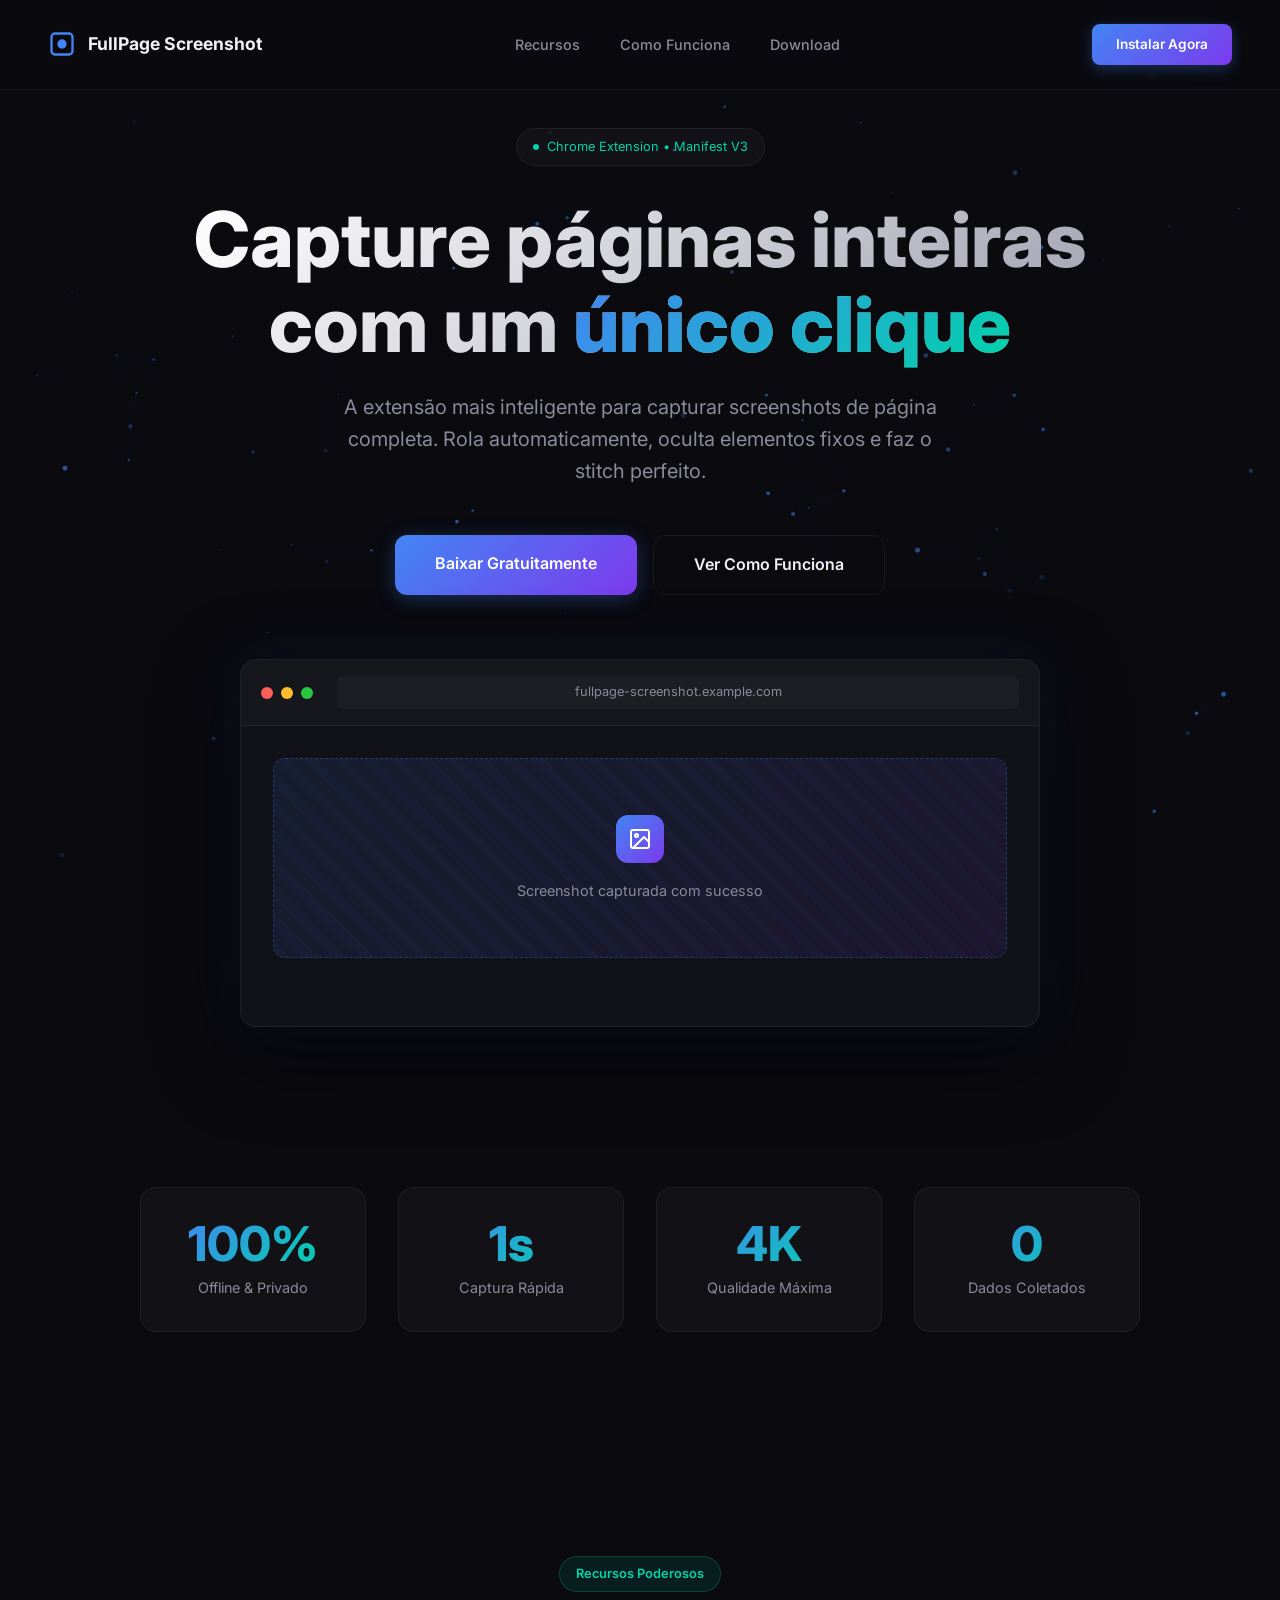
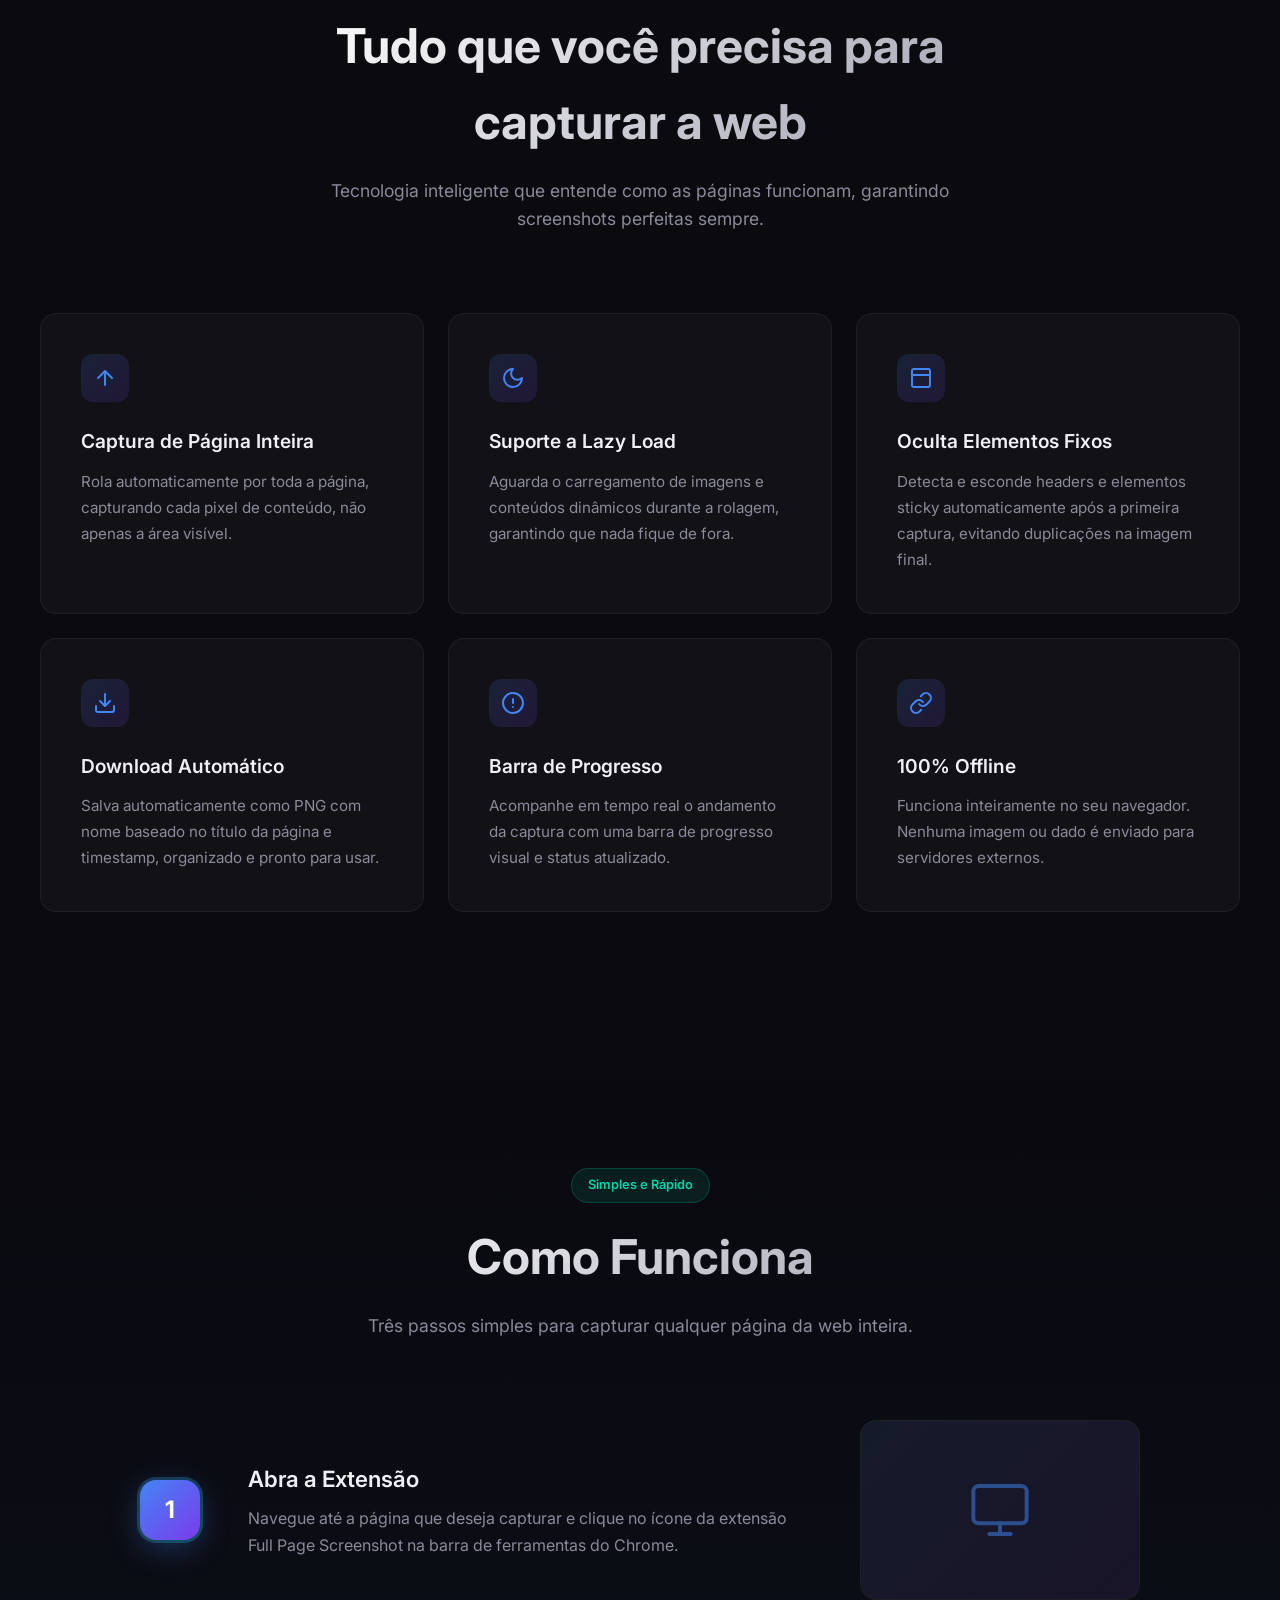
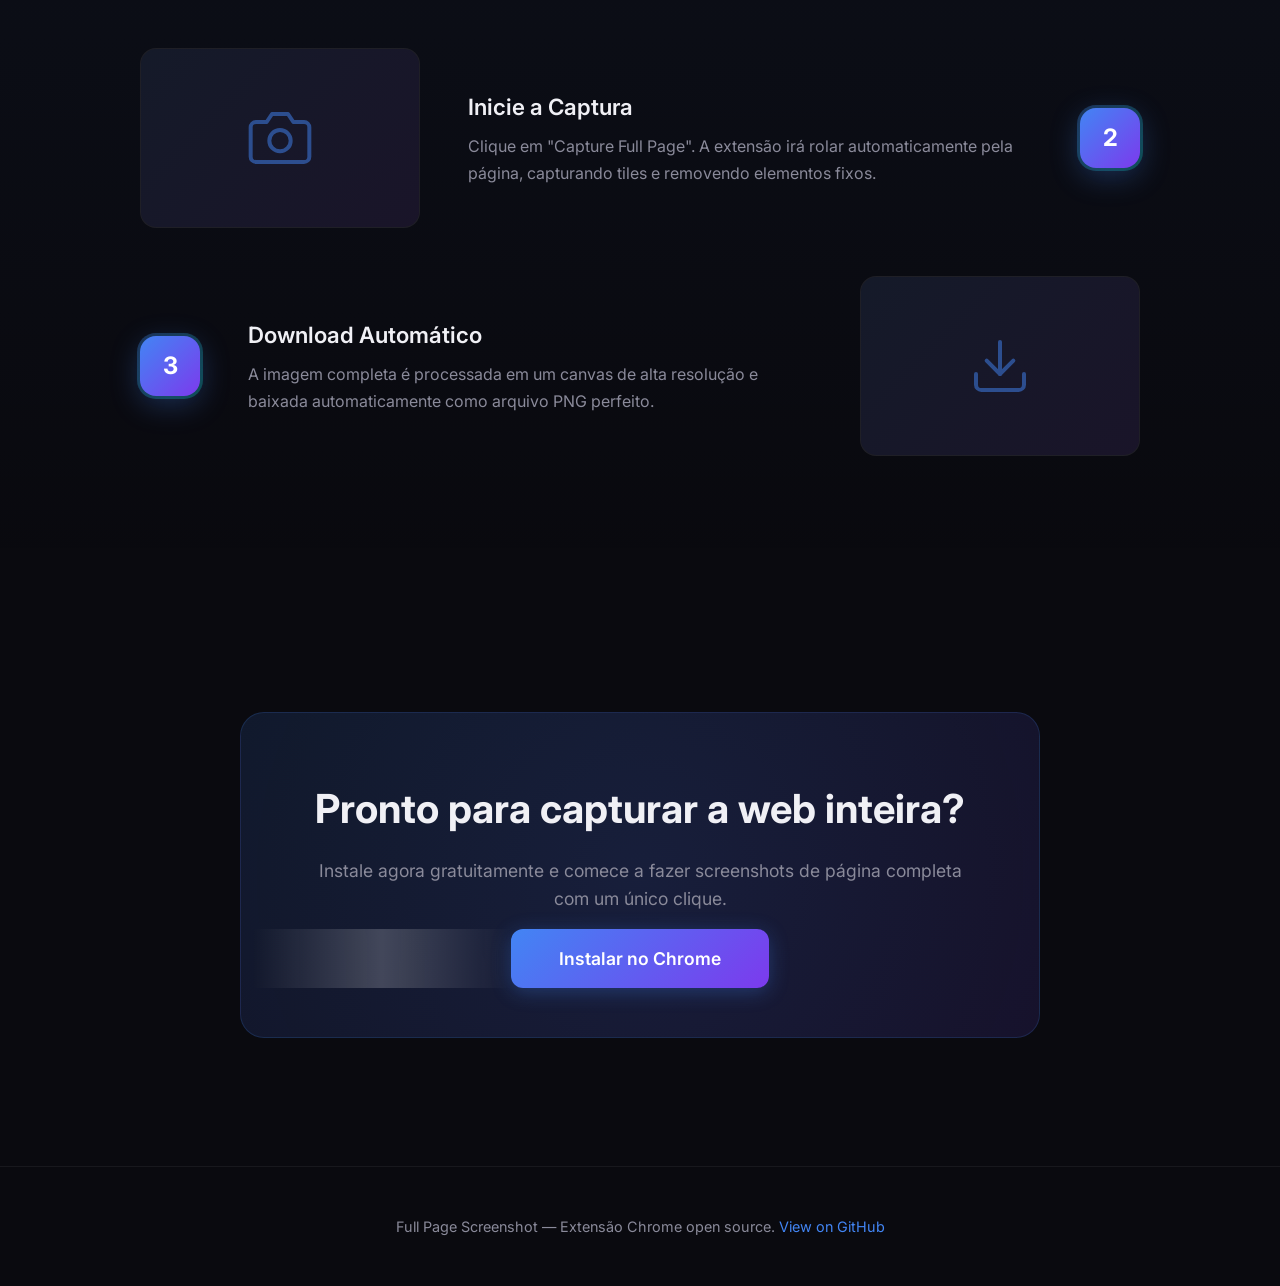
<file: index.html>
<!DOCTYPE html>
<html lang="pt-BR">
<head>
    <meta charset="UTF-8">
    <meta name="viewport" content="width=device-width, initial-scale=1.0">
    <title>Full Page Screenshot — Capture the entire web</title>
    <link rel="preconnect" href="https://fonts.googleapis.com">
    <link rel="preconnect" href="https://fonts.gstatic.com" crossorigin>
    <link href="https://fonts.googleapis.com/css2?family=Inter:wght@300;400;500;600;700;800&display=swap" rel="stylesheet">
    <style>
        :root {
            --bg-primary: #0a0a0f;
            --bg-secondary: #111118;
            --bg-card: rgba(255, 255, 255, 0.03);
            --border-subtle: rgba(255, 255, 255, 0.06);
            --text-primary: #f0f0f5;
            --text-secondary: #8a8a9a;
            --accent-blue: #4285f4;
            --accent-cyan: #00d4aa;
            --accent-purple: #7c3aed;
            --glow-blue: rgba(66, 133, 244, 0.4);
            --glow-cyan: rgba(0, 212, 170, 0.3);
        }

        * {
            margin: 0;
            padding: 0;
            box-sizing: border-box;
        }

        html {
            scroll-behavior: smooth;
        }

        body {
            font-family: 'Inter', -apple-system, BlinkMacSystemFont, sans-serif;
            background: var(--bg-primary);
            color: var(--text-primary);
            overflow-x: hidden;
            line-height: 1.6;
        }

        /* Animated Background Canvas */
        #particle-canvas {
            position: fixed;
            top: 0;
            left: 0;
            width: 100%;
            height: 100%;
            z-index: 0;
            pointer-events: none;
        }

        /* Scroll Progress Bar */
        .scroll-progress {
            position: fixed;
            top: 0;
            left: 0;
            height: 2px;
            background: linear-gradient(90deg, var(--accent-blue), var(--accent-cyan));
            z-index: 1000;
            width: 0%;
            transition: width 0.1s ease-out;
        }

        /* Navigation */
        nav {
            position: fixed;
            top: 0;
            left: 0;
            right: 0;
            z-index: 100;
            padding: 1.5rem 3rem;
            display: flex;
            justify-content: space-between;
            align-items: center;
            backdrop-filter: blur(20px);
            background: rgba(10, 10, 15, 0.7);
            border-bottom: 1px solid var(--border-subtle);
            opacity: 0;
            transform: translateY(-20px);
            animation: fadeInDown 0.8s ease-out 0.5s forwards;
        }

        .nav-logo {
            display: flex;
            align-items: center;
            gap: 0.75rem;
            font-weight: 700;
            font-size: 1.1rem;
            color: var(--text-primary);
            text-decoration: none;
        }

        .nav-logo svg {
            width: 28px;
            height: 28px;
        }

        .nav-links {
            display: flex;
            gap: 2.5rem;
            list-style: none;
        }

        .nav-links a {
            color: var(--text-secondary);
            text-decoration: none;
            font-size: 0.9rem;
            font-weight: 500;
            transition: color 0.3s ease;
            position: relative;
        }

        .nav-links a::after {
            content: '';
            position: absolute;
            bottom: -4px;
            left: 0;
            width: 0;
            height: 2px;
            background: linear-gradient(90deg, var(--accent-blue), var(--accent-cyan));
            transition: width 0.3s ease;
        }

        .nav-links a:hover {
            color: var(--text-primary);
        }

        .nav-links a:hover::after {
            width: 100%;
        }

        .nav-cta {
            padding: 0.6rem 1.5rem;
            background: linear-gradient(135deg, var(--accent-blue), var(--accent-purple));
            color: white;
            text-decoration: none;
            border-radius: 8px;
            font-weight: 600;
            font-size: 0.85rem;
            transition: all 0.3s ease;
            box-shadow: 0 4px 15px rgba(66, 133, 244, 0.3);
        }

        .nav-cta:hover {
            transform: translateY(-2px);
            box-shadow: 0 8px 25px rgba(66, 133, 244, 0.5);
        }

        /* Hero Section */
        .hero {
            min-height: 100vh;
            display: flex;
            flex-direction: column;
            justify-content: center;
            align-items: center;
            text-align: center;
            padding: 8rem 2rem 4rem;
            position: relative;
            z-index: 1;
        }

        .hero-badge {
            display: inline-flex;
            align-items: center;
            gap: 0.5rem;
            padding: 0.5rem 1rem;
            background: var(--bg-card);
            border: 1px solid var(--border-subtle);
            border-radius: 50px;
            font-size: 0.8rem;
            color: var(--accent-cyan);
            margin-bottom: 2rem;
            opacity: 0;
            transform: translateY(20px);
            animation: fadeInUp 0.8s ease-out 0.2s forwards;
        }

        .hero-badge .dot {
            width: 6px;
            height: 6px;
            background: var(--accent-cyan);
            border-radius: 50%;
            animation: pulse 2s infinite;
        }

        .hero h1 {
            font-size: clamp(2.5rem, 6vw, 5rem);
            font-weight: 800;
            line-height: 1.1;
            margin-bottom: 1.5rem;
            background: linear-gradient(135deg, #fff 0%, #a0a0b0 100%);
            -webkit-background-clip: text;
            -webkit-text-fill-color: transparent;
            background-clip: text;
            opacity: 0;
            transform: translateY(30px);
            animation: fadeInUp 0.8s ease-out 0.4s forwards;
        }

        .hero h1 span {
            background: linear-gradient(135deg, var(--accent-blue), var(--accent-cyan));
            -webkit-background-clip: text;
            -webkit-text-fill-color: transparent;
            background-clip: text;
        }

        .hero-subtitle {
            font-size: clamp(1rem, 2vw, 1.25rem);
            color: var(--text-secondary);
            max-width: 600px;
            margin-bottom: 3rem;
            opacity: 0;
            transform: translateY(20px);
            animation: fadeInUp 0.8s ease-out 0.6s forwards;
        }

        .hero-cta-group {
            display: flex;
            gap: 1rem;
            flex-wrap: wrap;
            justify-content: center;
            opacity: 0;
            transform: translateY(20px);
            animation: fadeInUp 0.8s ease-out 0.8s forwards;
        }

        .btn-primary {
            padding: 1rem 2.5rem;
            background: linear-gradient(135deg, var(--accent-blue), var(--accent-purple));
            color: white;
            text-decoration: none;
            border-radius: 12px;
            font-weight: 600;
            font-size: 1rem;
            transition: all 0.3s ease;
            box-shadow: 0 4px 20px rgba(66, 133, 244, 0.3);
            border: none;
            cursor: pointer;
            position: relative;
            overflow: hidden;
        }

        .btn-primary::before {
            content: '';
            position: absolute;
            top: 0;
            left: -100%;
            width: 100%;
            height: 100%;
            background: linear-gradient(90deg, transparent, rgba(255,255,255,0.2), transparent);
            transition: left 0.5s ease;
        }

        .btn-primary:hover::before {
            left: 100%;
        }

        .btn-primary:hover {
            transform: translateY(-3px);
            box-shadow: 0 8px 30px rgba(66, 133, 244, 0.5);
        }

        .btn-secondary {
            padding: 1rem 2.5rem;
            background: transparent;
            color: var(--text-primary);
            text-decoration: none;
            border-radius: 12px;
            font-weight: 600;
            font-size: 1rem;
            transition: all 0.3s ease;
            border: 1px solid var(--border-subtle);
            cursor: pointer;
        }

        .btn-secondary:hover {
            border-color: var(--accent-blue);
            background: rgba(66, 133, 244, 0.1);
            transform: translateY(-3px);
        }

        /* Hero Visual */
        .hero-visual {
            margin-top: 4rem;
            position: relative;
            opacity: 0;
            transform: translateY(40px);
            animation: fadeInUp 1s ease-out 1s forwards;
        }

        .browser-mockup {
            width: 800px;
            max-width: 90vw;
            background: var(--bg-secondary);
            border-radius: 16px;
            border: 1px solid var(--border-subtle);
            overflow: hidden;
            box-shadow: 0 25px 80px rgba(0, 0, 0, 0.5), 0 0 60px rgba(66, 133, 244, 0.1);
            transition: transform 0.3s ease, box-shadow 0.3s ease;
        }

        .browser-mockup:hover {
            transform: translateY(-5px) scale(1.01);
            box-shadow: 0 30px 100px rgba(0, 0, 0, 0.6), 0 0 80px rgba(66, 133, 244, 0.15);
        }

        .browser-header {
            display: flex;
            align-items: center;
            gap: 0.5rem;
            padding: 1rem 1.25rem;
            background: rgba(255, 255, 255, 0.02);
            border-bottom: 1px solid var(--border-subtle);
        }

        .browser-dot {
            width: 12px;
            height: 12px;
            border-radius: 50%;
        }

        .browser-dot.red { background: #ff5f57; }
        .browser-dot.yellow { background: #febc2e; }
        .browser-dot.green { background: #28c840; }

        .browser-address {
            flex: 1;
            margin-left: 1rem;
            padding: 0.4rem 1rem;
            background: rgba(255, 255, 255, 0.03);
            border-radius: 6px;
            font-size: 0.8rem;
            color: var(--text-secondary);
            text-align: center;
        }

        .browser-content {
            padding: 2rem;
            min-height: 300px;
            position: relative;
        }

        .screenshot-preview {
            width: 100%;
            height: 200px;
            background: linear-gradient(135deg, rgba(66, 133, 244, 0.1), rgba(124, 58, 237, 0.1));
            border-radius: 12px;
            border: 1px dashed rgba(66, 133, 244, 0.3);
            display: flex;
            align-items: center;
            justify-content: center;
            flex-direction: column;
            gap: 1rem;
            position: relative;
            overflow: hidden;
        }

        .screenshot-preview::before {
            content: '';
            position: absolute;
            top: -50%;
            left: -50%;
            width: 200%;
            height: 200%;
            background: repeating-linear-gradient(
                45deg,
                transparent,
                transparent 10px,
                rgba(66, 133, 244, 0.03) 10px,
                rgba(66, 133, 244, 0.03) 20px
            );
            animation: scan 3s linear infinite;
        }

        @keyframes scan {
            0% { transform: translate(0, 0); }
            100% { transform: translate(20px, 20px); }
        }

        .screenshot-icon {
            width: 48px;
            height: 48px;
            background: linear-gradient(135deg, var(--accent-blue), var(--accent-purple));
            border-radius: 12px;
            display: flex;
            align-items: center;
            justify-content: center;
            z-index: 1;
        }

        .screenshot-icon svg {
            width: 24px;
            height: 24px;
            color: white;
        }

        .screenshot-text {
            color: var(--text-secondary);
            font-size: 0.9rem;
            z-index: 1;
        }

        /* Features Section */
        .features {
            padding: 8rem 2rem;
            position: relative;
            z-index: 1;
        }

        .section-header {
            text-align: center;
            max-width: 700px;
            margin: 0 auto 5rem;
        }

        .section-label {
            display: inline-block;
            padding: 0.4rem 1rem;
            background: rgba(0, 212, 170, 0.1);
            border: 1px solid rgba(0, 212, 170, 0.2);
            border-radius: 50px;
            font-size: 0.8rem;
            color: var(--accent-cyan);
            font-weight: 600;
            margin-bottom: 1rem;
        }

        .section-title {
            font-size: clamp(2rem, 4vw, 3rem);
            font-weight: 700;
            margin-bottom: 1rem;
            background: linear-gradient(135deg, #fff 0%, #a0a0b0 100%);
            -webkit-background-clip: text;
            -webkit-text-fill-color: transparent;
            background-clip: text;
        }

        .section-desc {
            color: var(--text-secondary);
            font-size: 1.1rem;
        }

        .features-grid {
            display: grid;
            grid-template-columns: repeat(auto-fit, minmax(300px, 1fr));
            gap: 1.5rem;
            max-width: 1200px;
            margin: 0 auto;
        }

        .feature-card {
            background: var(--bg-card);
            border: 1px solid var(--border-subtle);
            border-radius: 16px;
            padding: 2.5rem;
            transition: all 0.4s ease;
            position: relative;
            overflow: hidden;
            opacity: 0;
            transform: translateY(30px);
        }

        .feature-card.visible {
            opacity: 1;
            transform: translateY(0);
        }

        .feature-card::before {
            content: '';
            position: absolute;
            top: 0;
            left: 0;
            right: 0;
            height: 1px;
            background: linear-gradient(90deg, transparent, var(--accent-blue), transparent);
            opacity: 0;
            transition: opacity 0.4s ease;
        }

        .feature-card:hover::before {
            opacity: 1;
        }

        .feature-card:hover {
            transform: translateY(-5px);
            border-color: rgba(66, 133, 244, 0.2);
            box-shadow: 0 20px 40px rgba(0, 0, 0, 0.3), 0 0 40px rgba(66, 133, 244, 0.05);
        }

        .feature-icon {
            width: 48px;
            height: 48px;
            background: linear-gradient(135deg, rgba(66, 133, 244, 0.15), rgba(124, 58, 237, 0.15));
            border-radius: 12px;
            display: flex;
            align-items: center;
            justify-content: center;
            margin-bottom: 1.5rem;
            transition: all 0.3s ease;
        }

        .feature-card:hover .feature-icon {
            background: linear-gradient(135deg, rgba(66, 133, 244, 0.25), rgba(124, 58, 237, 0.25));
            transform: scale(1.1);
        }

        .feature-icon svg {
            width: 24px;
            height: 24px;
            color: var(--accent-blue);
        }

        .feature-title {
            font-size: 1.2rem;
            font-weight: 600;
            margin-bottom: 0.75rem;
            color: var(--text-primary);
        }

        .feature-desc {
            color: var(--text-secondary);
            font-size: 0.95rem;
            line-height: 1.7;
        }

        /* How It Works Section */
        .how-it-works {
            padding: 8rem 2rem;
            background: linear-gradient(180deg, transparent 0%, rgba(66, 133, 244, 0.03) 50%, transparent 100%);
            position: relative;
            z-index: 1;
        }

        .steps-container {
            max-width: 1000px;
            margin: 0 auto;
            display: flex;
            flex-direction: column;
            gap: 3rem;
        }

        .step {
            display: flex;
            align-items: center;
            gap: 3rem;
            opacity: 0;
            transform: translateX(-30px);
            transition: all 0.6s ease;
        }

        .step.visible {
            opacity: 1;
            transform: translateX(0);
        }

        .step:nth-child(even) {
            flex-direction: row-reverse;
            transform: translateX(30px);
        }

        .step:nth-child(even).visible {
            transform: translateX(0);
        }

        .step-number {
            width: 60px;
            height: 60px;
            background: linear-gradient(135deg, var(--accent-blue), var(--accent-purple));
            border-radius: 16px;
            display: flex;
            align-items: center;
            justify-content: center;
            font-size: 1.5rem;
            font-weight: 700;
            color: white;
            flex-shrink: 0;
            box-shadow: 0 8px 30px rgba(66, 133, 244, 0.3);
            position: relative;
        }

        .step-number::after {
            content: '';
            position: absolute;
            inset: -3px;
            border-radius: 19px;
            background: linear-gradient(135deg, var(--accent-blue), var(--accent-cyan));
            opacity: 0.3;
            z-index: -1;
            animation: pulse-ring 2s infinite;
        }

        @keyframes pulse-ring {
            0%, 100% { transform: scale(1); opacity: 0.3; }
            50% { transform: scale(1.1); opacity: 0.1; }
        }

        .step-content {
            flex: 1;
        }

        .step-title {
            font-size: 1.4rem;
            font-weight: 600;
            margin-bottom: 0.5rem;
            color: var(--text-primary);
        }

        .step-desc {
            color: var(--text-secondary);
            font-size: 1rem;
            line-height: 1.7;
        }

        .step-visual {
            width: 280px;
            height: 180px;
            background: var(--bg-secondary);
            border: 1px solid var(--border-subtle);
            border-radius: 16px;
            flex-shrink: 0;
            display: flex;
            align-items: center;
            justify-content: center;
            position: relative;
            overflow: hidden;
        }

        .step-visual::before {
            content: '';
            position: absolute;
            inset: 0;
            background: linear-gradient(135deg, rgba(66, 133, 244, 0.08), rgba(124, 58, 237, 0.08));
        }

        .step-visual svg {
            width: 64px;
            height: 64px;
            color: var(--accent-blue);
            opacity: 0.5;
            z-index: 1;
        }

        /* Stats Section */
        .stats {
            padding: 6rem 2rem;
            position: relative;
            z-index: 1;
        }

        .stats-grid {
            display: grid;
            grid-template-columns: repeat(auto-fit, minmax(200px, 1fr));
            gap: 2rem;
            max-width: 1000px;
            margin: 0 auto;
        }

        .stat-item {
            text-align: center;
            padding: 2rem;
            background: var(--bg-card);
            border: 1px solid var(--border-subtle);
            border-radius: 16px;
            opacity: 0;
            transform: scale(0.9);
            transition: all 0.5s ease;
        }

        .stat-item.visible {
            opacity: 1;
            transform: scale(1);
        }

        .stat-item:hover {
            border-color: rgba(66, 133, 244, 0.2);
            transform: translateY(-3px);
        }

        .stat-number {
            font-size: 3rem;
            font-weight: 800;
            background: linear-gradient(135deg, var(--accent-blue), var(--accent-cyan));
            -webkit-background-clip: text;
            -webkit-text-fill-color: transparent;
            background-clip: text;
            line-height: 1;
            margin-bottom: 0.5rem;
        }

        .stat-label {
            color: var(--text-secondary);
            font-size: 0.9rem;
        }

        /* CTA Section */
        .cta-section {
            padding: 8rem 2rem;
            position: relative;
            z-index: 1;
        }

        .cta-box {
            max-width: 800px;
            margin: 0 auto;
            padding: 4rem;
            background: linear-gradient(135deg, rgba(66, 133, 244, 0.1), rgba(124, 58, 237, 0.1));
            border: 1px solid rgba(66, 133, 244, 0.2);
            border-radius: 24px;
            text-align: center;
            position: relative;
            overflow: hidden;
            opacity: 0;
            transform: translateY(30px);
            transition: all 0.6s ease;
        }

        .cta-box.visible {
            opacity: 1;
            transform: translateY(0);
        }

        .cta-box::before {
            content: '';
            position: absolute;
            top: -50%;
            left: -50%;
            width: 200%;
            height: 200%;
            background: radial-gradient(circle, rgba(66, 133, 244, 0.1) 0%, transparent 70%);
            animation: rotate 20s linear infinite;
        }

        @keyframes rotate {
            from { transform: rotate(0deg); }
            to { transform: rotate(360deg); }
        }

        .cta-box h2 {
            font-size: 2.5rem;
            font-weight: 700;
            margin-bottom: 1rem;
            position: relative;
            z-index: 1;
        }

        .cta-box p {
            color: var(--text-secondary);
            margin-bottom: 2rem;
            position: relative;
            z-index: 1;
            font-size: 1.1rem;
        }

        .cta-box .btn-primary {
            position: relative;
            z-index: 1;
            font-size: 1.1rem;
            padding: 1.2rem 3rem;
        }

        /* Footer */
        footer {
            padding: 3rem 2rem;
            border-top: 1px solid var(--border-subtle);
            text-align: center;
            color: var(--text-secondary);
            font-size: 0.9rem;
            position: relative;
            z-index: 1;
        }

        footer a {
            color: var(--accent-blue);
            text-decoration: none;
            transition: color 0.3s ease;
        }

        footer a:hover {
            color: var(--accent-cyan);
        }

        /* Scroll to top button */
        .scroll-top {
            position: fixed;
            bottom: 2rem;
            right: 2rem;
            width: 48px;
            height: 48px;
            background: var(--bg-secondary);
            border: 1px solid var(--border-subtle);
            border-radius: 12px;
            display: flex;
            align-items: center;
            justify-content: center;
            cursor: pointer;
            opacity: 0;
            transform: translateY(20px);
            transition: all 0.3s ease;
            z-index: 99;
            color: var(--text-secondary);
        }

        .scroll-top.visible {
            opacity: 1;
            transform: translateY(0);
        }

        .scroll-top:hover {
            border-color: var(--accent-blue);
            color: var(--accent-blue);
            transform: translateY(-3px);
        }

        /* Animations */
        @keyframes fadeInUp {
            from {
                opacity: 0;
                transform: translateY(30px);
            }
            to {
                opacity: 1;
                transform: translateY(0);
            }
        }

        @keyframes fadeInDown {
            from {
                opacity: 0;
                transform: translateY(-20px);
            }
            to {
                opacity: 1;
                transform: translateY(0);
            }
        }

        @keyframes pulse {
            0%, 100% { opacity: 1; }
            50% { opacity: 0.5; }
        }

        /* Responsive */
        @media (max-width: 768px) {
            nav {
                padding: 1rem 1.5rem;
            }

            .nav-links {
                display: none;
            }

            .step, .step:nth-child(even) {
                flex-direction: column;
                text-align: center;
                gap: 1.5rem;
            }

            .step-visual {
                width: 100%;
                max-width: 280px;
            }

            .cta-box {
                padding: 2.5rem 1.5rem;
            }

            .cta-box h2 {
                font-size: 1.8rem;
            }
        }
    </style>
</head>
<body>
    <!-- Scroll Progress -->
    <div class="scroll-progress" id="scrollProgress"></div>

    <!-- Particle Canvas Background -->
    <canvas id="particle-canvas"></canvas>

    <!-- Scroll to Top -->
    <button class="scroll-top" id="scrollTop" onclick="window.scrollTo({top: 0, behavior: 'smooth'})">
        <svg width="20" height="20" viewBox="0 0 24 24" fill="none" stroke="currentColor" stroke-width="2" stroke-linecap="round" stroke-linejoin="round">
            <path d="M18 15l-6-6-6 6"/>
        </svg>
    </button>

    <!-- Navigation -->
    <nav>
        <a href="#" class="nav-logo">
            <svg viewBox="0 0 24 24" fill="none" xmlns="http://www.w3.org/2000/svg">
                <rect x="3" y="3" width="18" height="18" rx="3" stroke="url(#logo-gradient)" stroke-width="2"/>
                <circle cx="12" cy="12" r="4" fill="url(#logo-gradient)"/>
                <defs>
                    <linearGradient id="logo-gradient" x1="3" y1="3" x2="21" y2="21">
                        <stop offset="0%" stop-color="#4285f4"/>
                        <stop offset="100%" stop-color="#7c3aed"/>
                    </linearGradient>
                </defs>
            </svg>
            FullPage Screenshot
        </a>
        <ul class="nav-links">
            <li><a href="#features">Recursos</a></li>
            <li><a href="#how-it-works">Como Funciona</a></li>
            <li><a href="#download">Download</a></li>
        </ul>
        <a href="#download" class="nav-cta">Instalar Agora</a>
    </nav>

    <!-- Hero Section -->
    <section class="hero">
        <div class="hero-badge">
            <span class="dot"></span>
            Chrome Extension • Manifest V3
        </div>
        <h1>Capture páginas inteiras<br>com um <span>único clique</span></h1>
        <p class="hero-subtitle">
            A extensão mais inteligente para capturar screenshots de página completa. 
            Rola automaticamente, oculta elementos fixos e faz o stitch perfeito.
        </p>
        <div class="hero-cta-group">
            <a href="#download" class="btn-primary">Baixar Gratuitamente</a>
            <a href="#how-it-works" class="btn-secondary">Ver Como Funciona</a>
        </div>

        <div class="hero-visual">
            <div class="browser-mockup">
                <div class="browser-header">
                    <div class="browser-dot red"></div>
                    <div class="browser-dot yellow"></div>
                    <div class="browser-dot green"></div>
                    <div class="browser-address">fullpage-screenshot.example.com</div>
                </div>
                <div class="browser-content">
                    <div class="screenshot-preview">
                        <div class="screenshot-icon">
                            <svg viewBox="0 0 24 24" fill="none" stroke="currentColor" stroke-width="2" stroke-linecap="round" stroke-linejoin="round">
                                <rect x="3" y="3" width="18" height="18" rx="2"/>
                                <circle cx="8.5" cy="8.5" r="1.5"/>
                                <path d="M21 15l-5-5L5 21"/>
                            </svg>
                        </div>
                        <span class="screenshot-text">Screenshot capturada com sucesso</span>
                    </div>
                </div>
            </div>
        </div>
    </section>

    <!-- Stats Section -->
    <section class="stats">
        <div class="stats-grid">
            <div class="stat-item">
                <div class="stat-number">100%</div>
                <div class="stat-label">Offline & Privado</div>
            </div>
            <div class="stat-item">
                <div class="stat-number">1s</div>
                <div class="stat-label">Captura Rápida</div>
            </div>
            <div class="stat-item">
                <div class="stat-number">4K</div>
                <div class="stat-label">Qualidade Máxima</div>
            </div>
            <div class="stat-item">
                <div class="stat-number">0</div>
                <div class="stat-label">Dados Coletados</div>
            </div>
        </div>
    </section>

    <!-- Features Section -->
    <section class="features" id="features">
        <div class="section-header">
            <span class="section-label">Recursos Poderosos</span>
            <h2 class="section-title">Tudo que você precisa para capturar a web</h2>
            <p class="section-desc">Tecnologia inteligente que entende como as páginas funcionam, garantindo screenshots perfeitas sempre.</p>
        </div>

        <div class="features-grid">
            <div class="feature-card">
                <div class="feature-icon">
                    <svg viewBox="0 0 24 24" fill="none" stroke="currentColor" stroke-width="2" stroke-linecap="round" stroke-linejoin="round">
                        <path d="M12 19V5M5 12l7-7 7 7"/>
                    </svg>
                </div>
                <h3 class="feature-title">Captura de Página Inteira</h3>
                <p class="feature-desc">Rola automaticamente por toda a página, capturando cada pixel de conteúdo, não apenas a área visível.</p>
            </div>

            <div class="feature-card">
                <div class="feature-icon">
                    <svg viewBox="0 0 24 24" fill="none" stroke="currentColor" stroke-width="2" stroke-linecap="round" stroke-linejoin="round">
                        <path d="M12 3a6 6 0 0 0 9 9 9 9 0 1 1-9-9Z"/>
                    </svg>
                </div>
                <h3 class="feature-title">Suporte a Lazy Load</h3>
                <p class="feature-desc">Aguarda o carregamento de imagens e conteúdos dinâmicos durante a rolagem, garantindo que nada fique de fora.</p>
            </div>

            <div class="feature-card">
                <div class="feature-icon">
                    <svg viewBox="0 0 24 24" fill="none" stroke="currentColor" stroke-width="2" stroke-linecap="round" stroke-linejoin="round">
                        <rect x="3" y="3" width="18" height="18" rx="2"/>
                        <path d="M3 9h18"/>
                    </svg>
                </div>
                <h3 class="feature-title">Oculta Elementos Fixos</h3>
                <p class="feature-desc">Detecta e esconde headers e elementos sticky automaticamente após a primeira captura, evitando duplicações na imagem final.</p>
            </div>

            <div class="feature-card">
                <div class="feature-icon">
                    <svg viewBox="0 0 24 24" fill="none" stroke="currentColor" stroke-width="2" stroke-linecap="round" stroke-linejoin="round">
                        <path d="M21 15v4a2 2 0 0 1-2 2H5a2 2 0 0 1-2-2v-4"/>
                        <polyline points="7 10 12 15 17 10"/>
                        <line x1="12" y1="15" x2="12" y2="3"/>
                    </svg>
                </div>
                <h3 class="feature-title">Download Automático</h3>
                <p class="feature-desc">Salva automaticamente como PNG com nome baseado no título da página e timestamp, organizado e pronto para usar.</p>
            </div>

            <div class="feature-card">
                <div class="feature-icon">
                    <svg viewBox="0 0 24 24" fill="none" stroke="currentColor" stroke-width="2" stroke-linecap="round" stroke-linejoin="round">
                        <circle cx="12" cy="12" r="10"/>
                        <line x1="12" y1="8" x2="12" y2="12"/>
                        <line x1="12" y1="16" x2="12.01" y2="16"/>
                    </svg>
                </div>
                <h3 class="feature-title">Barra de Progresso</h3>
                <p class="feature-desc">Acompanhe em tempo real o andamento da captura com uma barra de progresso visual e status atualizado.</p>
            </div>

            <div class="feature-card">
                <div class="feature-icon">
                    <svg viewBox="0 0 24 24" fill="none" stroke="currentColor" stroke-width="2" stroke-linecap="round" stroke-linejoin="round">
                        <path d="M10 13a5 5 0 0 0 7.54.54l3-3a5 5 0 0 0-7.07-7.07l-1.72 1.71"/>
                        <path d="M14 11a5 5 0 0 0-7.54-.54l-3 3a5 5 0 0 0 7.07 7.07l1.71-1.71"/>
                    </svg>
                </div>
                <h3 class="feature-title">100% Offline</h3>
                <p class="feature-desc">Funciona inteiramente no seu navegador. Nenhuma imagem ou dado é enviado para servidores externos.</p>
            </div>
        </div>
    </section>

    <!-- How It Works Section -->
    <section class="how-it-works" id="how-it-works">
        <div class="section-header">
            <span class="section-label">Simples e Rápido</span>
            <h2 class="section-title">Como Funciona</h2>
            <p class="section-desc">Três passos simples para capturar qualquer página da web inteira.</p>
        </div>

        <div class="steps-container">
            <div class="step">
                <div class="step-number">1</div>
                <div class="step-content">
                    <h3 class="step-title">Abra a Extensão</h3>
                    <p class="step-desc">Navegue até a página que deseja capturar e clique no ícone da extensão Full Page Screenshot na barra de ferramentas do Chrome.</p>
                </div>
                <div class="step-visual">
                    <svg viewBox="0 0 24 24" fill="none" stroke="currentColor" stroke-width="1.5" stroke-linecap="round" stroke-linejoin="round">
                        <rect x="2" y="3" width="20" height="14" rx="2"/>
                        <line x1="8" y1="21" x2="16" y2="21"/>
                        <line x1="12" y1="17" x2="12" y2="21"/>
                    </svg>
                </div>
            </div>

            <div class="step">
                <div class="step-number">2</div>
                <div class="step-content">
                    <h3 class="step-title">Inicie a Captura</h3>
                    <p class="step-desc">Clique em "Capture Full Page". A extensão irá rolar automaticamente pela página, capturando tiles e removendo elementos fixos.</p>
                </div>
                <div class="step-visual">
                    <svg viewBox="0 0 24 24" fill="none" stroke="currentColor" stroke-width="1.5" stroke-linecap="round" stroke-linejoin="round">
                        <path d="M23 19a2 2 0 0 1-2 2H3a2 2 0 0 1-2-2V8a2 2 0 0 1 2-2h4l2-3h6l2 3h4a2 2 0 0 1 2 2z"/>
                        <circle cx="12" cy="13" r="4"/>
                    </svg>
                </div>
            </div>

            <div class="step">
                <div class="step-number">3</div>
                <div class="step-content">
                    <h3 class="step-title">Download Automático</h3>
                    <p class="step-desc">A imagem completa é processada em um canvas de alta resolução e baixada automaticamente como arquivo PNG perfeito.</p>
                </div>
                <div class="step-visual">
                    <svg viewBox="0 0 24 24" fill="none" stroke="currentColor" stroke-width="1.5" stroke-linecap="round" stroke-linejoin="round">
                        <path d="M21 15v4a2 2 0 0 1-2 2H5a2 2 0 0 1-2-2v-4"/>
                        <polyline points="7 10 12 15 17 10"/>
                        <line x1="12" y1="15" x2="12" y2="3"/>
                    </svg>
                </div>
            </div>
        </div>
    </section>

    <!-- CTA Section -->
    <section class="cta-section" id="download">
        <div class="cta-box">
            <h2>Pronto para capturar a web inteira?</h2>
            <p>Instale agora gratuitamente e comece a fazer screenshots de página completa com um único clique.</p>
            <a href="#" class="btn-primary" onclick="alert('Extensão disponível no Chrome Web Store em breve!')">Instalar no Chrome</a>
        </div>
    </section>

    <!-- Footer -->
    <footer>
        <p>Full Page Screenshot — Extensão Chrome open source. <a href="https://github.com">View on GitHub</a></p>
    </footer>

    <script>
        // Particle Background
        const canvas = document.getElementById('particle-canvas');
        const ctx = canvas.getContext('2d');
        let particles = [];
        let mouseX = 0;
        let mouseY = 0;

        function resizeCanvas() {
            canvas.width = window.innerWidth;
            canvas.height = window.innerHeight;
        }

        resizeCanvas();
        window.addEventListener('resize', resizeCanvas);

        class Particle {
            constructor() {
                this.x = Math.random() * canvas.width;
                this.y = Math.random() * canvas.height;
                this.size = Math.random() * 2 + 0.5;
                this.speedX = (Math.random() - 0.5) * 0.3;
                this.speedY = (Math.random() - 0.5) * 0.3;
                this.opacity = Math.random() * 0.5 + 0.1;
            }

            update() {
                this.x += this.speedX;
                this.y += this.speedY;

                // Mouse interaction
                const dx = mouseX - this.x;
                const dy = mouseY - this.y;
                const distance = Math.sqrt(dx * dx + dy * dy);
                if (distance < 150) {
                    const force = (150 - distance) / 150;
                    this.x -= dx * force * 0.02;
                    this.y -= dy * force * 0.02;
                }

                if (this.x < 0 || this.x > canvas.width) this.speedX *= -1;
                if (this.y < 0 || this.y > canvas.height) this.speedY *= -1;
            }

            draw() {
                ctx.fillStyle = `rgba(66, 133, 244, ${this.opacity})`;
                ctx.beginPath();
                ctx.arc(this.x, this.y, this.size, 0, Math.PI * 2);
                ctx.fill();
            }
        }

        function initParticles() {
            particles = [];
            const particleCount = Math.min(window.innerWidth / 10, 100);
            for (let i = 0; i < particleCount; i++) {
                particles.push(new Particle());
            }
        }

        function animateParticles() {
            ctx.clearRect(0, 0, canvas.width, canvas.height);
            
            particles.forEach(particle => {
                particle.update();
                particle.draw();
            });

            // Draw connections
            particles.forEach((p1, i) => {
                particles.slice(i + 1).forEach(p2 => {
                    const dx = p1.x - p2.x;
                    const dy = p1.y - p2.y;
                    const distance = Math.sqrt(dx * dx + dy * dy);
                    
                    if (distance < 120) {
                        ctx.strokeStyle = `rgba(66, 133, 244, ${0.1 * (1 - distance / 120)})`;
                        ctx.lineWidth = 0.5;
                        ctx.beginPath();
                        ctx.moveTo(p1.x, p1.y);
                        ctx.lineTo(p2.x, p2.y);
                        ctx.stroke();
                    }
                });
            });

            requestAnimationFrame(animateParticles);
        }

        initParticles();
        animateParticles();

        document.addEventListener('mousemove', (e) => {
            mouseX = e.clientX;
            mouseY = e.clientY;
        });

        // Scroll Progress
        const scrollProgress = document.getElementById('scrollProgress');
        window.addEventListener('scroll', () => {
            const scrolled = window.scrollY;
            const maxScroll = document.documentElement.scrollHeight - window.innerHeight;
            const progress = (scrolled / maxScroll) * 100;
            scrollProgress.style.width = progress + '%';
        });

        // Scroll to Top Button
        const scrollTopBtn = document.getElementById('scrollTop');
        window.addEventListener('scroll', () => {
            if (window.scrollY > 500) {
                scrollTopBtn.classList.add('visible');
            } else {
                scrollTopBtn.classList.remove('visible');
            }
        });

        // Intersection Observer for animations
        const observerOptions = {
            threshold: 0.1,
            rootMargin: '0px 0px -50px 0px'
        };

        const observer = new IntersectionObserver((entries) => {
            entries.forEach(entry => {
                if (entry.isIntersecting) {
                    entry.target.classList.add('visible');
                }
            });
        }, observerOptions);

        document.querySelectorAll('.feature-card, .step, .stat-item, .cta-box').forEach(el => {
            observer.observe(el);
        });

        // Smooth scroll for nav links
        document.querySelectorAll('a[href^="#"]').forEach(anchor => {
            anchor.addEventListener('click', function(e) {
                e.preventDefault();
                const target = document.querySelector(this.getAttribute('href'));
                if (target) {
                    target.scrollIntoView({ behavior: 'smooth', block: 'start' });
                }
            });
        });

        // Stat number animation
        const animateNumbers = () => {
            document.querySelectorAll('.stat-number').forEach(stat => {
                const text = stat.textContent;
                if (!isNaN(text)) {
                    const target = parseInt(text);
                    let current = 0;
                    const increment = target / 50;
                    const timer = setInterval(() => {
                        current += increment;
                        if (current >= target) {
                            stat.textContent = text;
                            clearInterval(timer);
                        } else {
                            stat.textContent = Math.floor(current);
                        }
                    }, 30);
                }
            });
        };

        const statsSection = document.querySelector('.stats');
        const statsObserver = new IntersectionObserver((entries) => {
            entries.forEach(entry => {
                if (entry.isIntersecting) {
                    animateNumbers();
                    statsObserver.unobserve(entry.target);
                }
            });
        }, { threshold: 0.5 });

        statsObserver.observe(statsSection);
    </script>
</body>
</html>
</file>
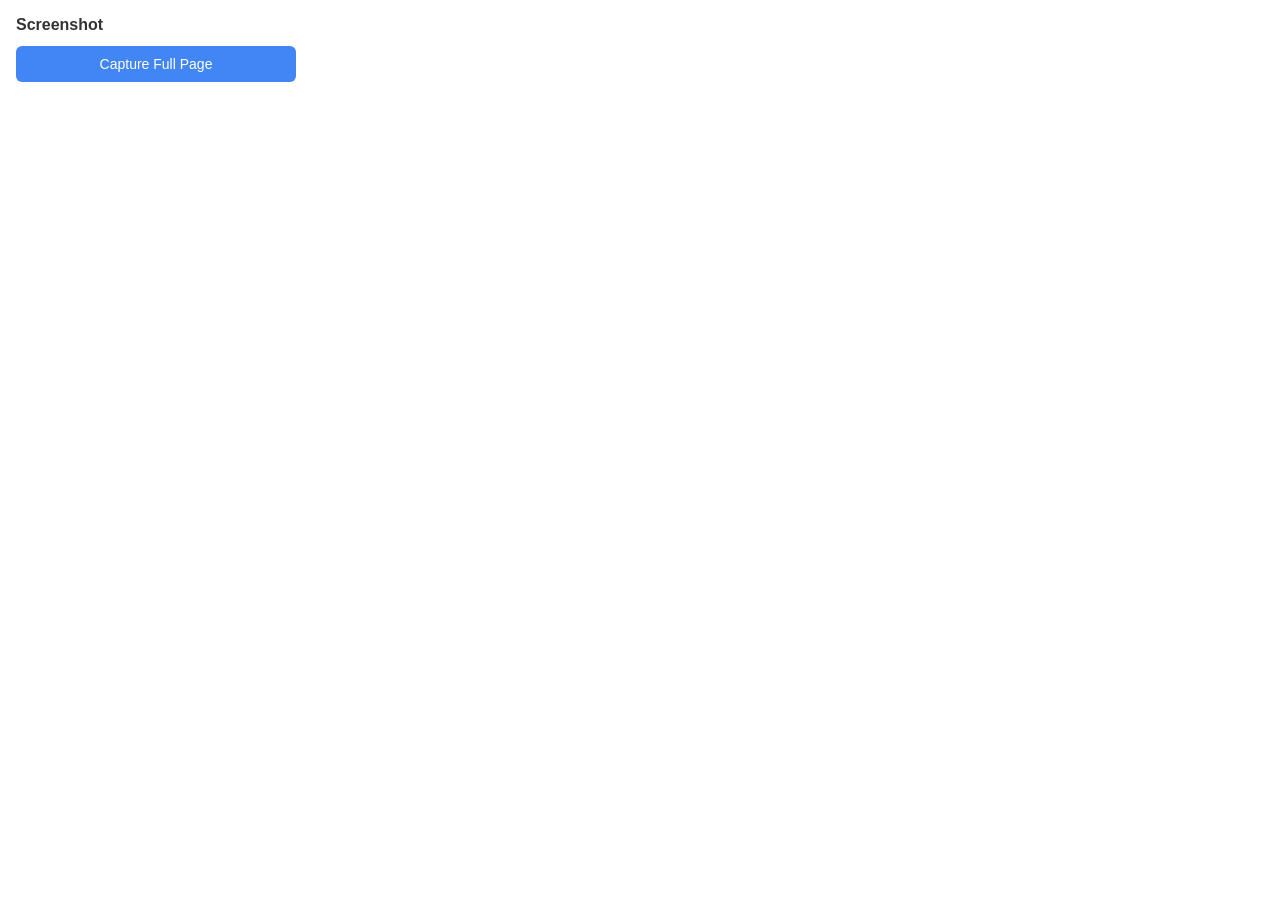
<file: popup.html>
<!DOCTYPE html>
<html>
<head>
  <meta charset="utf-8">
  <link rel="stylesheet" href="popup.css">
</head>
<body>
  <h2>Screenshot</h2>
  <button id="capture">Capture Full Page</button>
  <button id="stop" style="display: none; background-color: #d93025; color: white; margin-top: 10px;">Stop Capture</button>
  <div id="progress-container">
    <progress id="progress" value="0" max="100"></progress>
  </div>
  <div id="status"></div>
  <script src="popup.js"></script>
</body>
</html>
</file>
<file: popup.css>
body {
  width: 280px;
  padding: 16px;
  font-family: -apple-system, BlinkMacSystemFont, "Segoe UI", Roboto, sans-serif;
  margin: 0;
}

h2 {
  margin: 0 0 12px;
  font-size: 16px;
  color: #333;
}

button {
  width: 100%;
  padding: 10px;
  border: none;
  border-radius: 6px;
  cursor: pointer;
  font-size: 14px;
  font-weight: 500;
  transition: background-color 0.2s;
}

#capture {
  background-color: #4285f4;
  color: white;
}

#capture:hover {
  background-color: #3367d6;
}

#capture:disabled {
  background-color: #ccc;
  cursor: not-allowed;
}

#progress-container {
  margin-top: 10px;
  display: none;
}

progress {
  width: 100%;
  height: 6px;
  border-radius: 3px;
  appearance: none;
}

progress::-webkit-progress-bar {
  background-color: #e0e0e0;
  border-radius: 3px;
}

progress::-webkit-progress-value {
  background-color: #4285f4;
  border-radius: 3px;
}

#status {
  margin-top: 10px;
  font-size: 13px;
  color: #666;
  text-align: center;
  min-height: 20px;
}
</file>
